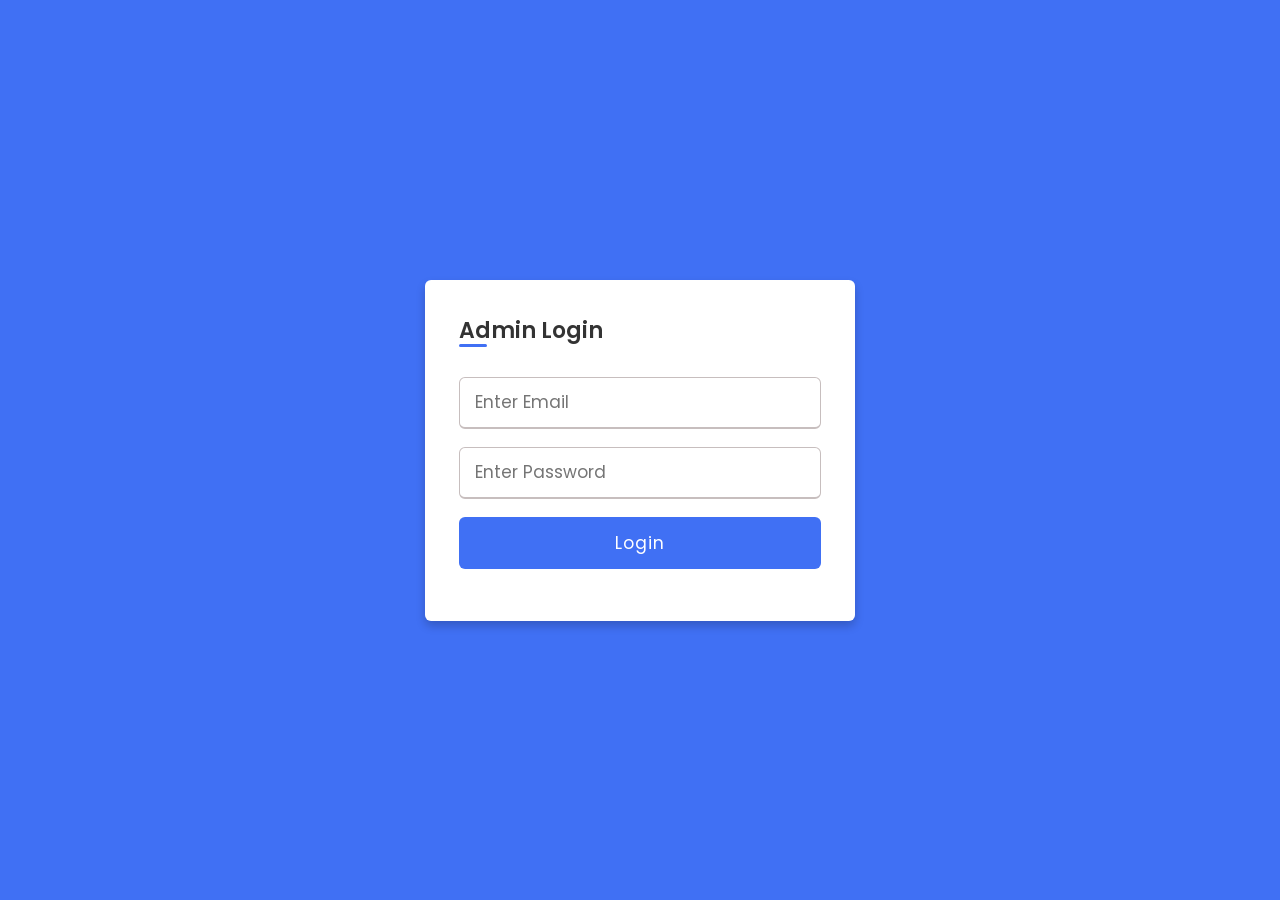
<file: target/ticketbookingdemo-1.0-SNAPSHOT/admin.html>
<!DOCTYPE html>
<html lang="en" >
    <head>
        <meta charset="UTF-8">
        <meta name="viewport" content="width=device-width, initial-scale=1.0">
        <title>Admin Login</title> 
        <style>
            @import url('https://fonts.googleapis.com/css?family=Poppins:400,500,600,700&display=swap');
            *{
                margin: 0;
                padding: 0;
                box-sizing: border-box;
                font-family: 'Poppins', sans-serif;
            }
            body{
                min-height: 100vh;
                display: flex;
                align-items: center;
                justify-content: center;
                background: #4070f4;
            }
            .wrapper{
                position: relative;
                max-width: 430px;
                width: 100%;
                background: #fff;
                padding: 34px;
                border-radius: 6px;
                box-shadow: 0 5px 10px rgba(0,0,0,0.2);
            }
            .wrapper h2{
                position: relative;
                font-size: 22px;
                font-weight: 600;
                color: #333;
            }
            .wrapper h2::before{
                content: '';
                position: absolute;
                left: 0;
                bottom: 0;
                height: 3px;
                width: 28px;
                border-radius: 12px;
                background: #4070f4;
            }
            .wrapper form{
                margin-top: 30px;
            }
            .wrapper form .input-box{
                height: 52px;
                margin: 18px 0;
            }
            form .input-box input{
                height: 100%;
                width: 100%;
                outline: none;
                padding: 0 15px;
                font-size: 17px;
                font-weight: 400;
                color: #333;
                border: 1.5px solid #C7BEBE;
                border-bottom-width: 2.5px;
                border-radius: 6px;
                transition: all 0.3s ease;
            }
            .input-box input:focus,
            .input-box input:valid{
                border-color: #4070f4;
            }
            form h3{
                color: #707070;
                font-size: 14px;
                font-weight: 500;
                margin-left: 10px;
            }
            .input-box.button input{
                color: #fff;
                letter-spacing: 1px;
                border: none;
                background: #4070f4;
                cursor: pointer;
            }
            .input-box.button input:hover{
                background: #0e4bf1;
            }
            form .text h3{
                color: #333;
                width: 100%;
                text-align: center;
            }
            form .text h3 a{
                color: #4070f4;
                text-decoration: none;
            }
            form .text h3 a:hover{
                text-decoration: underline;
            }
        </style>
    </head>
    <body>
        <div class="wrapper">
            <h2>Admin Login</h2>
            <form action="admin_login" method="post">
                <div class="input-box">
                    <input type="email" name="email" placeholder="Enter Email" required>
                </div>
                <div class="input-box">
                    <input type="password" name="password" placeholder="Enter Password" required>
                </div>
                <div class="input-box button">
                    <input type="Submit" value="Login">
                </div>
            </form>
        </div>
    </body>
</html>
</file>
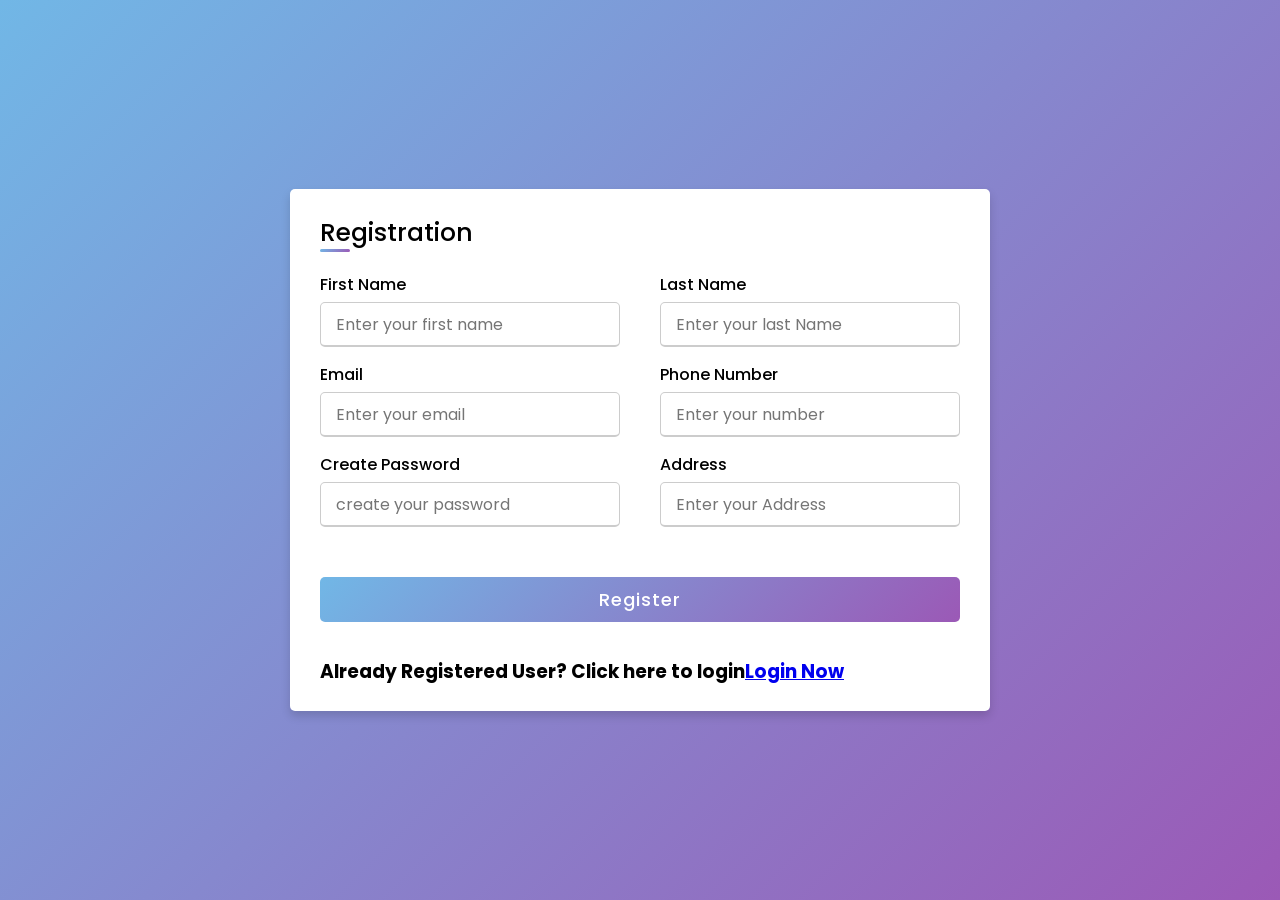
<file: target/ticketbookingdemo-1.0-SNAPSHOT/register.html>
<!DOCTYPE html>
<html lang="en" dir="ltr">
  <head>
    <meta charset="UTF-8">
    <title>Registration Form</title>
     <meta name="viewport" content="width=device-width, initial-scale=1.0">
     <style>
        @import url('https://fonts.googleapis.com/css2?family=Poppins:wght@200;300;400;500;600;700&display=swap');
*{
  margin: 0;
  padding: 0;
  box-sizing: border-box;
  font-family: 'Poppins',sans-serif;
}
body{
  height: 100vh;
  display: flex;
  justify-content: center;
  align-items: center;
  padding: 10px;
  background: linear-gradient(135deg, #71b7e6, #9b59b6);
}
.container{
  max-width: 700px;
  width: 100%;
  background-color: #fff;
  padding: 25px 30px;
  border-radius: 5px;
  box-shadow: 0 5px 10px rgba(0,0,0,0.15);
}
.container .title{
  font-size: 25px;
  font-weight: 500;
  position: relative;
}
.container .title::before{
  content: "";
  position: absolute;
  left: 0;
  bottom: 0;
  height: 3px;
  width: 30px;
  border-radius: 5px;
  background: linear-gradient(135deg, #71b7e6, #9b59b6);
}
.content form .user-details{
  display: flex;
  flex-wrap: wrap;
  justify-content: space-between;
  margin: 20px 0 12px 0;
}
form .user-details .input-box{
  margin-bottom: 15px;
  width: calc(100% / 2 - 20px);
}
form .input-box span.details{
  display: block;
  font-weight: 500;
  margin-bottom: 5px;
}
.user-details .input-box input{
  height: 45px;
  width: 100%;
  outline: none;
  font-size: 16px;
  border-radius: 5px;
  padding-left: 15px;
  border: 1px solid #ccc;
  border-bottom-width: 2px;
  transition: all 0.3s ease;
}
.user-details .input-box input:focus,
.user-details .input-box input:valid{
  border-color: #9b59b6;
}
 form .gender-details .gender-title{
  font-size: 20px;
  font-weight: 500;
 }
 form .category{
   display: flex;
   width: 80%;
   margin: 14px 0 ;
   justify-content: space-between;
 }
 form .category label{
   display: flex;
   align-items: center;
   cursor: pointer;
 }
 form .category label .dot{
  height: 18px;
  width: 18px;
  border-radius: 50%;
  margin-right: 10px;
  background: #d9d9d9;
  border: 5px solid transparent;
  transition: all 0.3s ease;
}
 #dot-1:checked ~ .category label .one,
 #dot-2:checked ~ .category label .two,
 #dot-3:checked ~ .category label .three{
   background: #9b59b6;
   border-color: #d9d9d9;
 }
 form input[type="radio"]{
   display: none;
 }
 form .button{
   height: 45px;
   margin: 35px 0
 }
 form .button input{
   height: 100%;
   width: 100%;
   border-radius: 5px;
   border: none;
   color: #fff;
   font-size: 18px;
   font-weight: 500;
   letter-spacing: 1px;
   cursor: pointer;
   transition: all 0.3s ease;
   background: linear-gradient(135deg, #71b7e6, #9b59b6);
 }
 form .button input:hover{
  /* transform: scale(0.99); */
  background: linear-gradient(-135deg, #71b7e6, #9b59b6);
  }
 @media(max-width: 584px){
 .container{
  max-width: 100%;
}
form .user-details .input-box{
    margin-bottom: 15px;
    width: 100%;
  }
  form .category{
    width: 100%;
  }
  .content form .user-details{
    max-height: 300px;
    overflow-y: scroll;
  }
  .user-details::-webkit-scrollbar{
    width: 5px;
  }
  }
  @media(max-width: 459px){
  .container .content .category{
    flex-direction: column;
  }
}
form .text h3{
 color: #333;
 width: 50%;
 text-align: end;
}
form .text h3 a{
  color: #4070f4;
  text-decoration: none;
  
}
form .text h3 a:hover{
  text-decoration: underline;
}
     </style>
   </head>
<body>
  <div class="container">
    <div class="title">Registration</div>
    <div class="content">
        <form action="register" method="post">
        <div class="user-details">
          <div class="input-box">
            <span class="details">First Name</span>
            <input type="text" placeholder="Enter your first name" name="fname" required>
          </div>
          <div class="input-box">
            <span class="details">Last Name</span>
            <input type="text" placeholder="Enter your last Name" name="lname" required>
          </div>
          <div class="input-box">
            <span class="details">Email</span>
            <input type="text" placeholder="Enter your email" name="email" required>
          </div>
          <div class="input-box">
            <span class="details">Phone Number</span>
            <input type="text" placeholder="Enter your number" name="phoneno" required>
          </div>
          <div class="input-box">
            <span class="details">Create Password</span>
            <input type="text" placeholder="create your password" name="password" required>
          </div>
          <div class="input-box">
            <span class="details">Address</span>
            <input type="text" placeholder="Enter your Address" name="address" required>
          </div>
        </div>
        <div class="button">
          <input type="submit" value="Register">
        </div>
      </form>
      <div class="text">
        <h3>Already Registered User? Click here to login<a href="userlogin.html">Login Now</a></h3>
      </div>
    </div>
  </div>

</body>
</html>
</file>
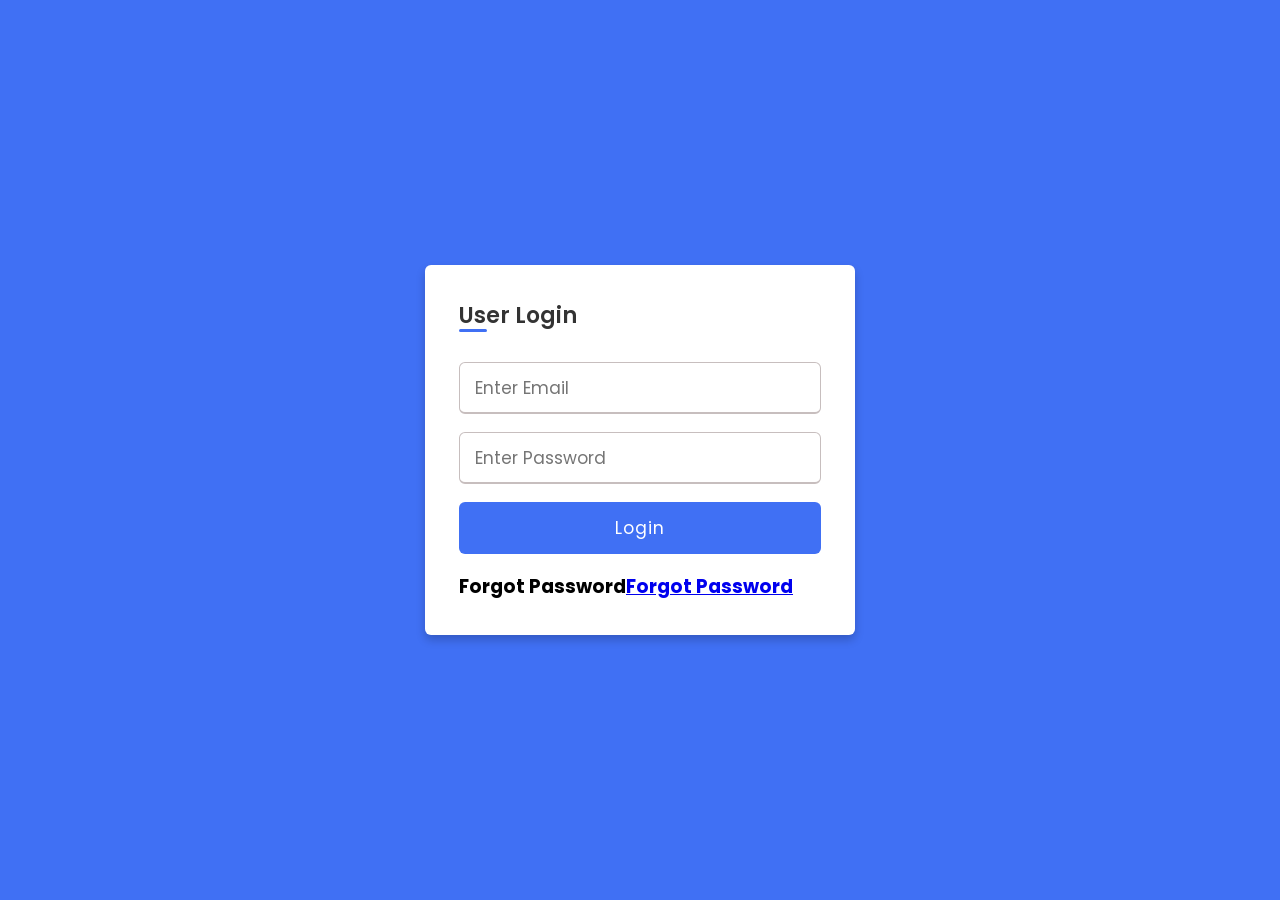
<file: target/ticketbookingdemo-1.0-SNAPSHOT/userlogin.html>
<!DOCTYPE html>
<html lang="en" dir="ltr">
    <head>
        <meta charset="UTF-8">
        <meta name="viewport" content="width=device-width, initial-scale=1.0">
        <title> login-user </title> 
        <style>
            @import url('https://fonts.googleapis.com/css?family=Poppins:400,500,600,700&display=swap');
            *{
                margin: 0;
                padding: 0;
                box-sizing: border-box;
                font-family: 'Poppins', sans-serif;
            }
            body{
                min-height: 100vh;
                display: flex;
                align-items: center;
                justify-content: center;
                background: #4070f4;
            }
            .wrapper{
                position: relative;
                max-width: 430px;
                width: 100%;
                background: #fff;
                padding: 34px;
                border-radius: 6px;
                box-shadow: 0 5px 10px rgba(0,0,0,0.2);
            }
            .wrapper h2{
                position: relative;
                font-size: 22px;
                font-weight: 600;
                color: #333;
            }
            .wrapper h2::before{
                content: '';
                position: absolute;
                left: 0;
                bottom: 0;
                height: 3px;
                width: 28px;
                border-radius: 12px;
                background: #4070f4;
            }
            .wrapper form{
                margin-top: 30px;
            }
            .wrapper form .input-box{
                height: 52px;
                margin: 18px 0;
            }
            form .input-box input{
                height: 100%;
                width: 100%;
                outline: none;
                padding: 0 15px;
                font-size: 17px;
                font-weight: 400;
                color: #333;
                border: 1.5px solid #C7BEBE;
                border-bottom-width: 2.5px;
                border-radius: 6px;
                transition: all 0.3s ease;
            }
            .input-box input:focus,
            .input-box input:valid{
                border-color: #4070f4;
            }
            form h3{
                color: #707070;
                font-size: 14px;
                font-weight: 500;
                margin-left: 10px;
            }
            .input-box.button input{
                color: #fff;
                letter-spacing: 1px;
                border: none;
                background: #4070f4;
                cursor: pointer;
            }
            .input-box.button input:hover{
                background: #0e4bf1;
            }
            form .text h3{
                color: #333;
                width: 100%;
                text-align: center;
            }
            form .text h3 a{
                color: #4070f4;
                text-decoration: none;
            }
            form .text h3 a:hover{
                text-decoration: underline;
            }
        </style>
    </head>
    <body>
        <div class="wrapper">
            <h2>User Login</h2>
            <form action="userlogin" method="post">
                <div class="input-box">
                    <input type="email" placeholder="Enter Email" name="email" required>
                </div>
                <div class="input-box">
                    <input type="password" placeholder="Enter Password" name="password" required>
                </div>
                <div class="input-box button">
                    <input type="Submit" value="Login">
                </div>
            </form>
            <div class="text">
                <h3>Forgot Password<a href="#">Forgot Password</a></h3>
            </div>
        </div>
    </body>
</html>
</file>
